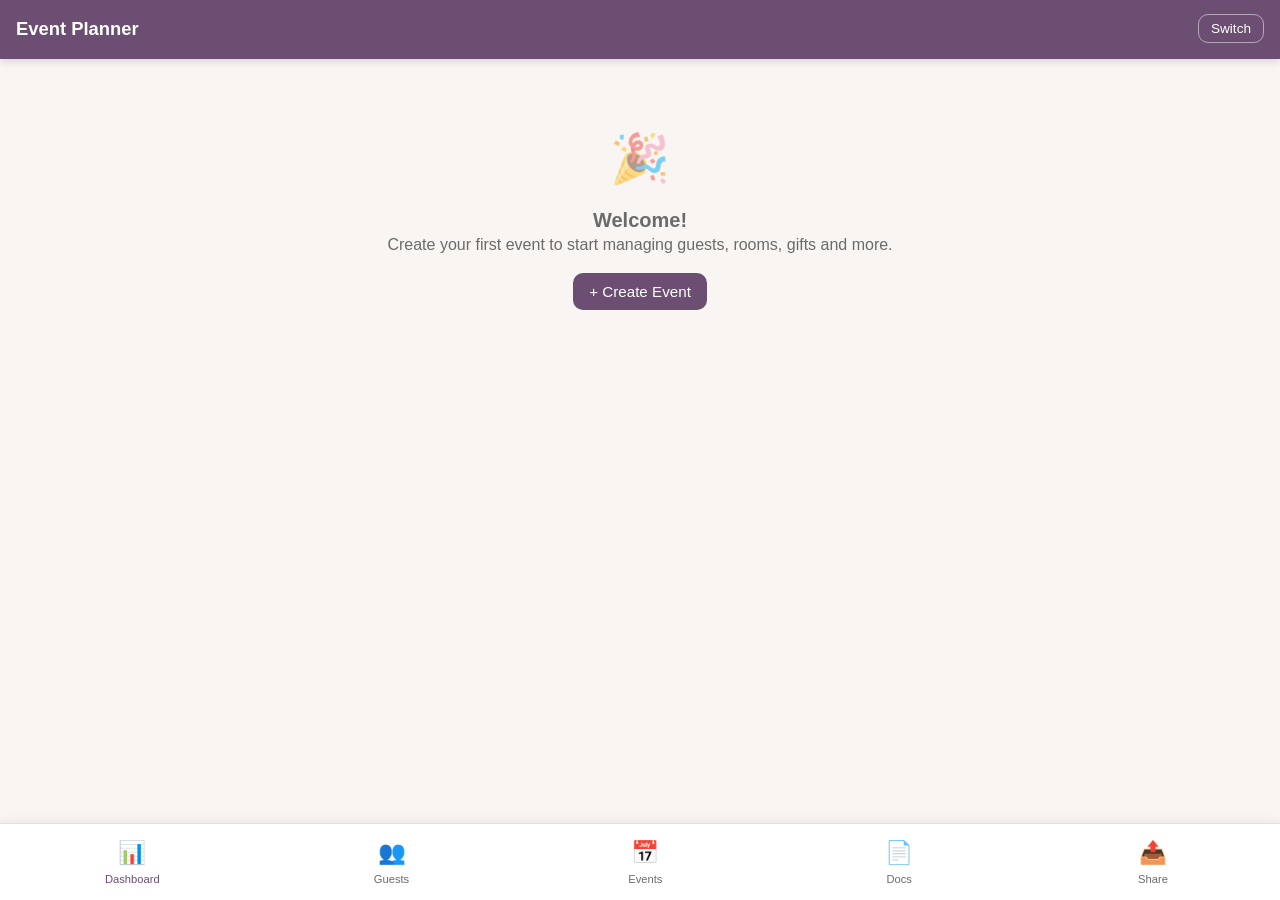
<file: index.html>
<!DOCTYPE html>
<html lang="en">
<head>
  <meta charset="UTF-8">
  <meta name="viewport" content="width=device-width, initial-scale=1.0, maximum-scale=1.0, user-scalable=no, viewport-fit=cover">
  <meta name="theme-color" content="#6b4e71">
  <meta name="apple-mobile-web-app-capable" content="yes">
  <meta name="apple-mobile-web-app-status-bar-style" content="black-translucent">
  <title>Event Planner</title>
  <link rel="stylesheet" href="css/styles.css">
</head>
<body>
  <header class="app-header">
    <div class="top-row">
      <h1 id="eventName">Event Planner</h1>
      <button class="btn btn-sm btn-outline" style="color:white;border-color:rgba(255,255,255,0.5)" onclick="showEventSwitcher()">
        Switch
      </button>
    </div>
    <div class="subtitle" id="eventDate"></div>
  </header>

  <div class="container" id="mainContent">
    <!-- Will be filled by JS -->
  </div>

  <!-- Bottom Navigation -->
  <nav class="bottom-nav">
    <a href="index.html" class="nav-item active">
      <span class="icon">📊</span>
      Dashboard
    </a>
    <a href="guests.html" class="nav-item">
      <span class="icon">👥</span>
      Guests
    </a>
    <a href="events.html" class="nav-item">
      <span class="icon">📅</span>
      Events
    </a>
    <a href="documents.html" class="nav-item">
      <span class="icon">📄</span>
      Docs
    </a>
    <a href="share.html" class="nav-item">
      <span class="icon">📤</span>
      Share
    </a>
  </nav>

  <!-- Event Switcher Modal -->
  <div class="modal-overlay" id="eventModal">
    <div class="modal">
      <div class="modal-header">
        <h3>Your Events</h3>
        <button class="btn btn-sm btn-outline" onclick="closeEventModal()">Close</button>
      </div>
      <div class="modal-body" id="eventList">
        <!-- filled by JS -->
      </div>
      <div class="modal-footer">
        <button class="btn btn-primary" onclick="showCreateEvent()">+ New Event</button>
      </div>
    </div>
  </div>

  <!-- Create Event Modal -->
  <div class="modal-overlay" id="createEventModal">
    <div class="modal">
      <div class="modal-header">
        <h3>Create New Event</h3>
        <button class="btn btn-sm btn-outline" onclick="closeCreateEvent()">Close</button>
      </div>
      <div class="modal-body">
        <div class="form-group">
          <label>Event Name *</label>
          <input type="text" class="form-control" id="newEventName" placeholder="e.g. Sharma Wedding 2027">
        </div>
        <div class="form-group">
          <label>Date (optional)</label>
          <input type="date" class="form-control" id="newEventDate">
        </div>
      </div>
      <div class="modal-footer">
        <button class="btn btn-outline" onclick="closeCreateEvent()">Cancel</button>
        <button class="btn btn-primary" onclick="createNewEvent()">Create</button>
      </div>
    </div>
  </div>

  <script src="js/app.js"></script>
  <script>
    function renderDashboard() {
      const event = App.getCurrentEvent();
      const container = document.getElementById('mainContent');
      const nameEl = document.getElementById('eventName');
      const dateEl = document.getElementById('eventDate');

      if (!event) {
        nameEl.textContent = 'Event Planner';
        dateEl.textContent = '';
        container.innerHTML = `
          <div class="empty-state">
            <div class="icon">🎉</div>
            <h2>Welcome!</h2>
            <p>Create your first event to start managing guests, rooms, gifts and more.</p>
            <button class="btn btn-primary" onclick="showCreateEvent()">+ Create Event</button>
          </div>
        `;
        return;
      }

      nameEl.textContent = event.name;
      dateEl.textContent = event.date ? new Date(event.date).toLocaleDateString('en-IN', { day:'numeric', month:'short', year:'numeric' }) : 'No date set';

      const stats = App.getEventStats(event);

      container.innerHTML = `
        <div class="stat-grid">
          <div class="stat-card">
            <div class="value">${stats.totalFamilies}</div>
            <div class="label">Families</div>
          </div>
          <div class="stat-card">
            <div class="value">${stats.totalPeople}</div>
            <div class="label">Total Guests</div>
          </div>
          <div class="stat-card">
            <div class="value">${stats.confirmed}</div>
            <div class="label">Confirmed</div>
          </div>
          <div class="stat-card">
            <div class="value">${stats.attended}</div>
            <div class="label">Attended</div>
          </div>
        </div>

        <div class="card">
          <div class="card-title">💰 Shagan & Gifts</div>
          <div class="flex-between">
            <div>
              <div class="text-muted text-sm">Total Shagan Received</div>
              <div style="font-size:1.4rem;font-weight:700;color:var(--primary)">${App.formatMoney(stats.totalShagan)}</div>
            </div>
            <div style="text-align:right">
              <div class="text-muted text-sm">Return Gifts Pending</div>
              <div style="font-size:1.4rem;font-weight:700;color:var(--warning)">${stats.returnGiftPending}</div>
            </div>
          </div>
        </div>

        <div class="card">
          <div class="card-title">🛏️ Rooms Overview</div>
          <div class="flex-between">
            <div>
              <div class="text-muted text-sm">Rooms Allotted</div>
              <div style="font-size:1.4rem;font-weight:700;color:var(--primary)">${stats.totalRooms}</div>
            </div>
            <div style="text-align:right">
              <div class="text-muted text-sm">Families with Rooms</div>
              <div style="font-size:1.4rem;font-weight:700">${event.guests.filter(g => g.rooms > 0).length}</div>
            </div>
          </div>
          <p class="text-sm text-muted mt-1">You can update room numbers from the Guests page. Dashboard will refresh automatically.</p>
        </div>

        <div class="card">
          <div class="card-title">📅 Sub-Events</div>
          ${event.subEvents.map(se => {
            const seStats = App.getEventStats(event, se.id);
            return `
              <div class="flex-between" style="padding:10px 0;border-bottom:1px solid var(--border)">
                <div>
                  <strong>${se.name}</strong>
                  ${se.date ? `<div class="text-sm text-muted">${se.date}</div>` : ''}
                </div>
                <div class="text-sm text-muted">
                  ${seStats.invited} invited · ${seStats.confirmed} confirmed
                </div>
              </div>
            `;
          }).join('')}
          <a href="events.html" class="btn btn-outline btn-sm mt-1" style="width:100%">Manage Sub-Events</a>
        </div>

        <div class="card">
          <div class="card-title">Quick Actions</div>
          <div style="display:flex;flex-direction:column;gap:10px">
            <a href="guests.html" class="btn btn-primary btn-block">👥 Manage Guest List</a>
            <a href="share.html" class="btn btn-outline btn-block">📤 Share / Export Lists</a>
            <a href="documents.html" class="btn btn-outline btn-block">📄 Banquet Terms & Documents</a>
          </div>
        </div>
      `;
    }

    function showEventSwitcher() {
      const data = App.loadData();
      const list = document.getElementById('eventList');
      if (!data.events.length) {
        list.innerHTML = `<p class="text-muted text-center">No events yet.</p>`;
      } else {
        list.innerHTML = data.events.map(e => `
          <div class="card" style="margin-bottom:10px;cursor:pointer" onclick="switchToEvent('${e.id}')">
            <div class="flex-between">
              <div>
                <strong>${e.name}</strong>
                <div class="text-sm text-muted">${e.guests.length} families · ${e.subEvents.length} functions</div>
              </div>
              ${data.currentEventId === e.id ? '<span class="badge badge-confirmed">Current</span>' : ''}
            </div>
          </div>
        `).join('');
      }
      document.getElementById('eventModal').classList.add('show');
    }

    function closeEventModal() {
      document.getElementById('eventModal').classList.remove('show');
    }

    function switchToEvent(id) {
      App.setCurrentEvent(id);
      closeEventModal();
      renderDashboard();
    }

    function showCreateEvent() {
      closeEventModal();
      document.getElementById('newEventName').value = '';
      document.getElementById('newEventDate').value = '';
      document.getElementById('createEventModal').classList.add('show');
    }

    function closeCreateEvent() {
      document.getElementById('createEventModal').classList.remove('show');
    }

    function createNewEvent() {
      const name = document.getElementById('newEventName').value.trim();
      if (!name) {
        alert('Please enter an event name');
        return;
      }
      const date = document.getElementById('newEventDate').value;
      App.createEvent(name, date);
      closeCreateEvent();
      renderDashboard();
    }

    // Init
    renderDashboard();
  </script>
</body>
</html>
</file>
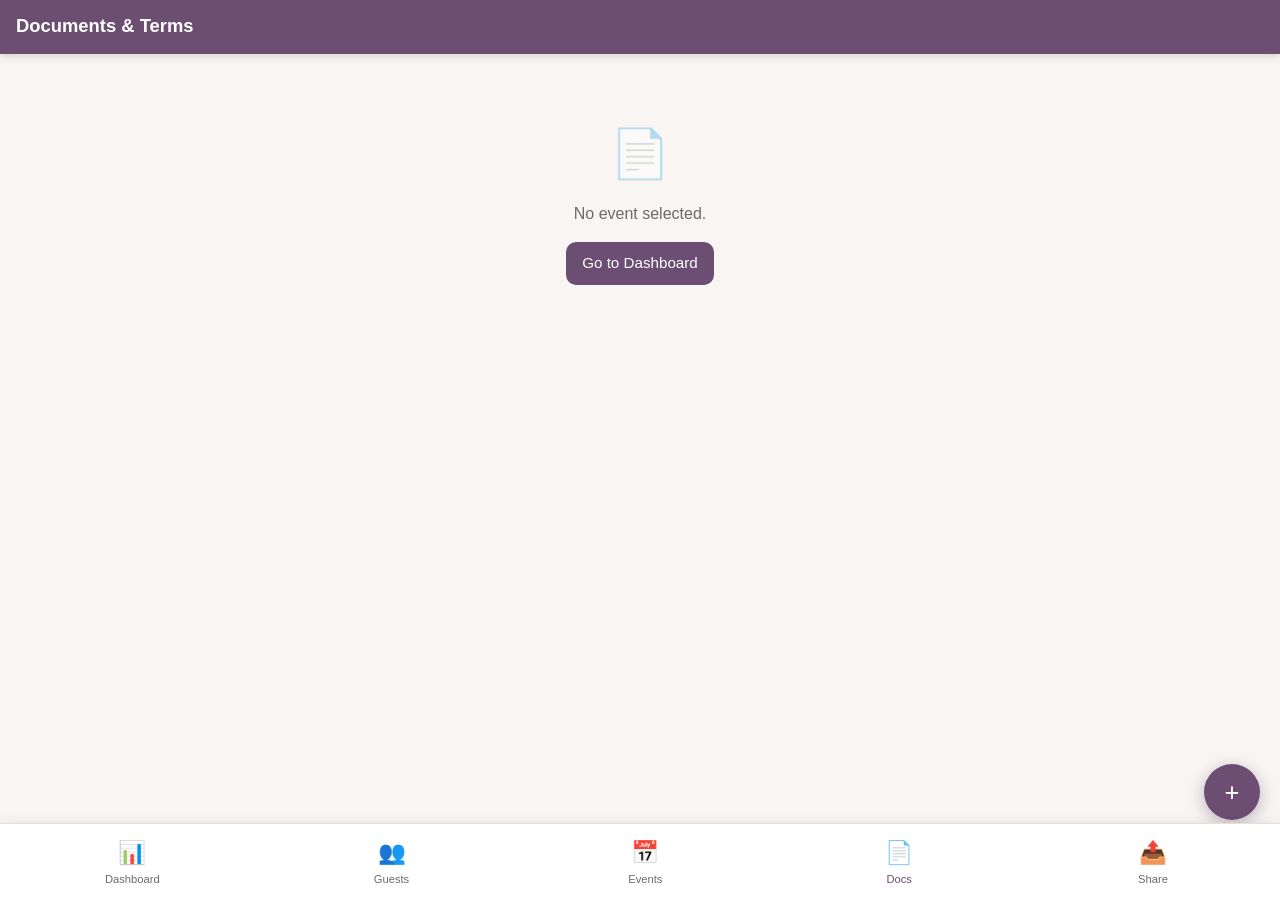
<file: documents.html>
<!DOCTYPE html>
<html lang="en">
<head>
  <meta charset="UTF-8">
  <meta name="viewport" content="width=device-width, initial-scale=1.0, maximum-scale=1.0, user-scalable=no, viewport-fit=cover">
  <meta name="theme-color" content="#6b4e71">
  <title>Documents - Event Planner</title>
  <link rel="stylesheet" href="css/styles.css">
</head>
<body>
  <header class="app-header">
    <div class="top-row">
      <h1>Documents & Terms</h1>
    </div>
    <div class="subtitle" id="eventSubtitle"></div>
  </header>

  <div class="container" id="mainContent">
    <!-- filled by JS -->
  </div>

  <button class="fab" onclick="showAddDoc()">+</button>

  <nav class="bottom-nav">
    <a href="index.html" class="nav-item">
      <span class="icon">📊</span>
      Dashboard
    </a>
    <a href="guests.html" class="nav-item">
      <span class="icon">👥</span>
      Guests
    </a>
    <a href="events.html" class="nav-item">
      <span class="icon">📅</span>
      Events
    </a>
    <a href="documents.html" class="nav-item active">
      <span class="icon">📄</span>
      Docs
    </a>
    <a href="share.html" class="nav-item">
      <span class="icon">📤</span>
      Share
    </a>
  </nav>

  <!-- Add/Edit Document Modal -->
  <div class="modal-overlay" id="docModal">
    <div class="modal">
      <div class="modal-header">
        <h3 id="docModalTitle">Add Document / Note</h3>
        <button class="btn btn-sm btn-outline" onclick="closeDocModal()">Close</button>
      </div>
      <div class="modal-body">
        <input type="hidden" id="editingDocId">
        <div class="form-group">
          <label>Title *</label>
          <input type="text" class="form-control" id="docTitle" placeholder="e.g. Banquet Contract, Food Menu, Décor Terms">
        </div>
        <div class="form-group">
          <label>Category</label>
          <select class="form-control" id="docCategory">
            <option value="Banquet">Banquet / Venue</option>
            <option value="Food">Food & Menu</option>
            <option value="Decor">Décor</option>
            <option value="Travel">Travel</option>
            <option value="Rooms">Rooms / Hotel</option>
            <option value="Other">Other</option>
          </select>
        </div>
        <div class="form-group">
          <label>Details / Notes</label>
          <textarea class="form-control" id="docContent" rows="6" placeholder="Write menu items, number of plates, costs, terms agreed, etc."></textarea>
        </div>
        <div class="form-row">
          <div class="form-group">
            <label>Amount / Cost (₹)</label>
            <input type="number" class="form-control" id="docAmount" min="0" value="0">
          </div>
          <div class="form-group">
            <label>Date</label>
            <input type="date" class="form-control" id="docDate">
          </div>
        </div>
      </div>
      <div class="modal-footer">
        <button class="btn btn-outline" onclick="closeDocModal()">Cancel</button>
        <button class="btn btn-primary" onclick="saveDoc()">Save</button>
      </div>
    </div>
  </div>

  <script src="js/app.js"></script>
  <script>
    function render() {
      const event = App.getCurrentEvent();
      const container = document.getElementById('mainContent');
      const sub = document.getElementById('eventSubtitle');

      if (!event) {
        sub.textContent = '';
        container.innerHTML = `
          <div class="empty-state">
            <div class="icon">📄</div>
            <p>No event selected.</p>
            <a href="index.html" class="btn btn-primary">Go to Dashboard</a>
          </div>`;
        return;
      }

      sub.textContent = event.name;
      const docs = event.documents || [];

      if (!docs.length) {
        container.innerHTML = `
          <div class="empty-state">
            <div class="icon">📄</div>
            <p>Store banquet terms, food menu, costs, number of plates, décor notes etc. here.</p>
            <button class="btn btn-primary" onclick="showAddDoc()">+ Add First Document</button>
          </div>`;
        return;
      }

      // Group by category
      const groups = {};
      docs.forEach(d => {
        const cat = d.category || 'Other';
        if (!groups[cat]) groups[cat] = [];
        groups[cat].push(d);
      });

      let html = '';
      for (const [cat, items] of Object.entries(groups)) {
        html += `<div class="card"><div class="card-title">${cat}</div>`;
        items.forEach(d => {
          html += `
            <div style="padding:12px 0;border-bottom:1px solid var(--border)">
              <div class="flex-between">
                <strong>${d.title}</strong>
                <div>
                  <button class="btn btn-sm btn-outline" onclick="editDoc('${d.id}')">Edit</button>
                  <button class="btn btn-sm btn-danger" onclick="deleteDoc('${d.id}')">×</button>
                </div>
              </div>
              ${d.amount ? `<div class="text-sm" style="color:var(--primary);font-weight:600;margin:4px 0">${App.formatMoney(d.amount)}</div>` : ''}
              ${d.date ? `<div class="text-sm text-muted">${d.date}</div>` : ''}
              ${d.content ? `<div class="text-sm mt-1" style="white-space:pre-wrap">${d.content}</div>` : ''}
            </div>
          `;
        });
        html += `</div>`;
      }

      container.innerHTML = html;
    }

    function showAddDoc() {
      document.getElementById('docModalTitle').textContent = 'Add Document / Note';
      document.getElementById('editingDocId').value = '';
      document.getElementById('docTitle').value = '';
      document.getElementById('docCategory').value = 'Banquet';
      document.getElementById('docContent').value = '';
      document.getElementById('docAmount').value = 0;
      document.getElementById('docDate').value = '';
      document.getElementById('docModal').classList.add('show');
    }

    function editDoc(id) {
      const event = App.getCurrentEvent();
      const doc = (event.documents || []).find(d => d.id === id);
      if (!doc) return;
      document.getElementById('docModalTitle').textContent = 'Edit Document';
      document.getElementById('editingDocId').value = id;
      document.getElementById('docTitle').value = doc.title || '';
      document.getElementById('docCategory').value = doc.category || 'Other';
      document.getElementById('docContent').value = doc.content || '';
      document.getElementById('docAmount').value = doc.amount || 0;
      document.getElementById('docDate').value = doc.date || '';
      document.getElementById('docModal').classList.add('show');
    }

    function closeDocModal() {
      document.getElementById('docModal').classList.remove('show');
    }

    function saveDoc() {
      const title = document.getElementById('docTitle').value.trim();
      if (!title) {
        alert('Title is required');
        return;
      }
      const event = App.getCurrentEvent();
      if (!event) return;

      const docs = event.documents || [];
      const editingId = document.getElementById('editingDocId').value;

      const payload = {
        id: editingId || App.generateId(),
        title,
        category: document.getElementById('docCategory').value,
        content: document.getElementById('docContent').value.trim(),
        amount: Number(document.getElementById('docAmount').value) || 0,
        date: document.getElementById('docDate').value,
        updatedAt: new Date().toISOString()
      };

      if (editingId) {
        const idx = docs.findIndex(d => d.id === editingId);
        if (idx >= 0) docs[idx] = payload;
      } else {
        docs.push(payload);
      }

      App.updateEvent(event.id, { documents: docs });
      closeDocModal();
      render();
    }

    function deleteDoc(id) {
      if (!confirm('Delete this document?')) return;
      const event = App.getCurrentEvent();
      const docs = (event.documents || []).filter(d => d.id !== id);
      App.updateEvent(event.id, { documents: docs });
      render();
    }

    render();
  </script>
</body>
</html>
</file>
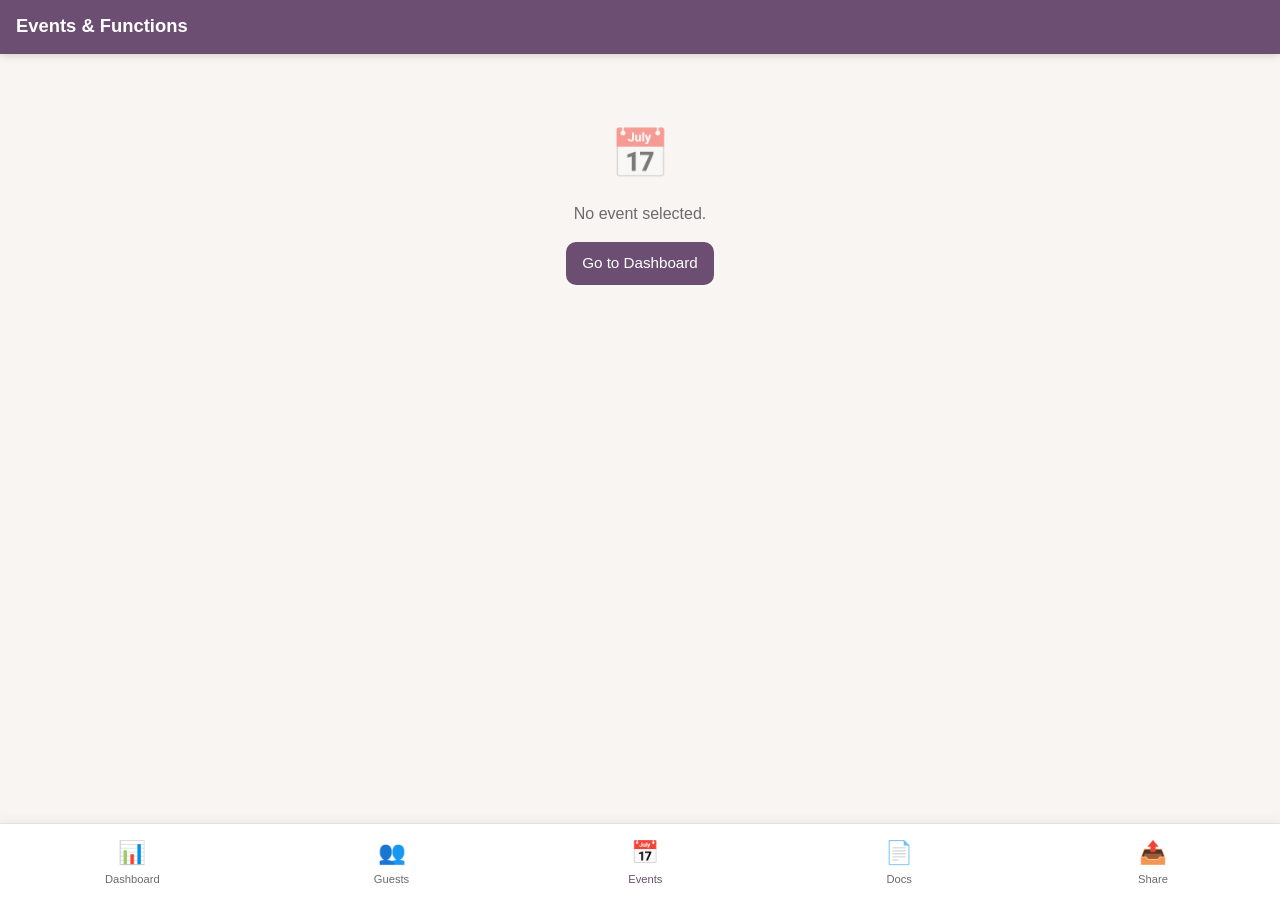
<file: events.html>
<!DOCTYPE html>
<html lang="en">
<head>
  <meta charset="UTF-8">
  <meta name="viewport" content="width=device-width, initial-scale=1.0, maximum-scale=1.0, user-scalable=no, viewport-fit=cover">
  <meta name="theme-color" content="#6b4e71">
  <title>Events - Event Planner</title>
  <link rel="stylesheet" href="css/styles.css">
</head>
<body>
  <header class="app-header">
    <div class="top-row">
      <h1>Events & Functions</h1>
    </div>
    <div class="subtitle" id="eventSubtitle"></div>
  </header>

  <div class="container" id="mainContent">
    <!-- filled by JS -->
  </div>

  <nav class="bottom-nav">
    <a href="index.html" class="nav-item">
      <span class="icon">📊</span>
      Dashboard
    </a>
    <a href="guests.html" class="nav-item">
      <span class="icon">👥</span>
      Guests
    </a>
    <a href="events.html" class="nav-item active">
      <span class="icon">📅</span>
      Events
    </a>
    <a href="documents.html" class="nav-item">
      <span class="icon">📄</span>
      Docs
    </a>
    <a href="share.html" class="nav-item">
      <span class="icon">📤</span>
      Share
    </a>
  </nav>

  <!-- Add Sub-Event Modal -->
  <div class="modal-overlay" id="subEventModal">
    <div class="modal">
      <div class="modal-header">
        <h3>Add Sub-Event / Function</h3>
        <button class="btn btn-sm btn-outline" onclick="closeSubEventModal()">Close</button>
      </div>
      <div class="modal-body">
        <div class="form-group">
          <label>Function Name *</label>
          <input type="text" class="form-control" id="subEventName" placeholder="e.g. Haldi, Mehendi, Sangeet, Reception">
        </div>
        <div class="form-group">
          <label>Date (optional)</label>
          <input type="date" class="form-control" id="subEventDate">
        </div>
      </div>
      <div class="modal-footer">
        <button class="btn btn-outline" onclick="closeSubEventModal()">Cancel</button>
        <button class="btn btn-primary" onclick="saveSubEvent()">Add Function</button>
      </div>
    </div>
  </div>

  <script src="js/app.js"></script>
  <script>
    function render() {
      const event = App.getCurrentEvent();
      const container = document.getElementById('mainContent');
      const sub = document.getElementById('eventSubtitle');

      if (!event) {
        sub.textContent = '';
        container.innerHTML = `
          <div class="empty-state">
            <div class="icon">📅</div>
            <p>No event selected.</p>
            <a href="index.html" class="btn btn-primary">Go to Dashboard</a>
          </div>`;
        return;
      }

      sub.textContent = event.name;

      container.innerHTML = `
        <div class="card">
          <div class="card-title">Main Event</div>
          <div class="flex-between">
            <div>
              <strong style="font-size:1.15rem">${event.name}</strong>
              ${event.date ? `<div class="text-sm text-muted">${event.date}</div>` : ''}
            </div>
          </div>
          <div class="text-sm text-muted mt-1">
            ${event.guests.length} families · ${event.subEvents.length} functions
          </div>
        </div>

        <div class="card">
          <div class="flex-between mb-1">
            <div class="card-title" style="margin:0">Sub-Events / Functions</div>
            <button class="btn btn-sm btn-primary" onclick="showAddSubEvent()">+ Add</button>
          </div>
          <p class="text-sm text-muted mb-2">
            Each function can have its own invite list. Guests can be marked Invited / Confirmed / Attended per function.
          </p>
          ${event.subEvents.map(se => {
            const stats = App.getEventStats(event, se.id);
            return `
              <div style="padding:12px 0;border-bottom:1px solid var(--border)">
                <div class="flex-between">
                  <div>
                    <strong>${se.name}</strong>
                    ${se.isDefault ? '<span class="badge badge-invited" style="margin-left:6px">Default</span>' : ''}
                    ${se.date ? `<div class="text-sm text-muted">${se.date}</div>` : ''}
                  </div>
                  <div class="text-sm text-muted" style="text-align:right">
                    ${stats.invited} invited<br>
                    ${stats.confirmed} confirmed<br>
                    ${stats.attended} attended
                  </div>
                </div>
              </div>
            `;
          }).join('')}
        </div>

        <div class="card">
          <div class="card-title">How it works</div>
          <ul style="padding-left:18px;font-size:0.9rem;color:var(--text-muted)">
            <li style="margin-bottom:6px">Create functions like Haldi, Mehendi, Wedding, Reception</li>
            <li style="margin-bottom:6px">Go to Guests page and select a function tab</li>
            <li style="margin-bottom:6px">Mark who is invited / confirmed / attended for that function</li>
            <li>Guest list can be different for each function</li>
          </ul>
        </div>
      `;
    }

    function showAddSubEvent() {
      document.getElementById('subEventName').value = '';
      document.getElementById('subEventDate').value = '';
      document.getElementById('subEventModal').classList.add('show');
    }

    function closeSubEventModal() {
      document.getElementById('subEventModal').classList.remove('show');
    }

    function saveSubEvent() {
      const name = document.getElementById('subEventName').value.trim();
      if (!name) {
        alert('Please enter a name');
        return;
      }
      const event = App.getCurrentEvent();
      if (!event) return;
      const date = document.getElementById('subEventDate').value;
      App.addSubEvent(event.id, name, date);

      // Also initialize status for existing guests
      const data = App.loadData();
      const ev = data.events.find(e => e.id === event.id);
      const newSub = ev.subEvents[ev.subEvents.length - 1];
      ev.guests.forEach(g => {
        if (!g.subEventStatus) g.subEventStatus = {};
        g.subEventStatus[newSub.id] = { invited: false, confirmed: false, attended: false };
      });
      App.saveData(data);

      closeSubEventModal();
      render();
    }

    render();
  </script>
</body>
</html>
</file>
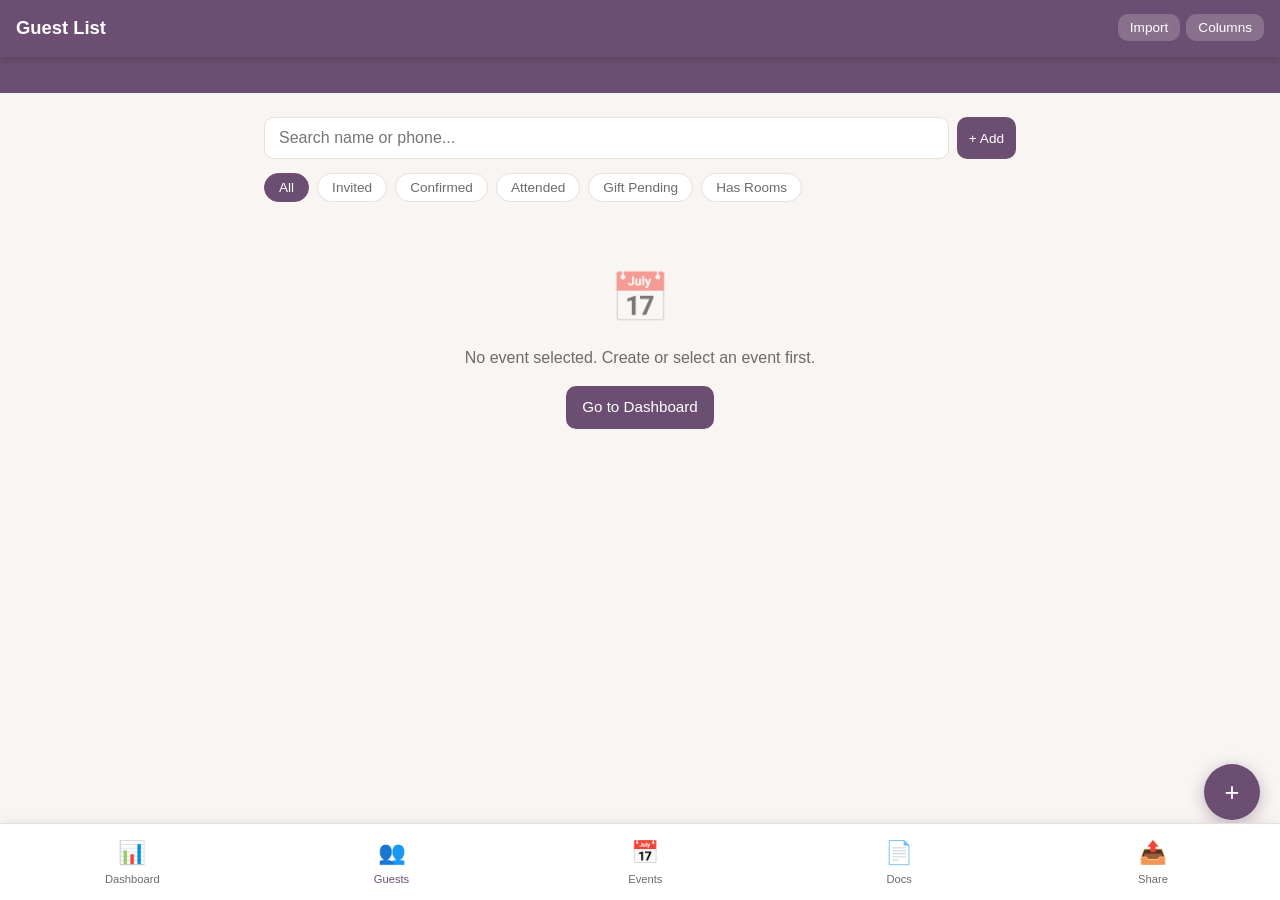
<file: guests.html>
<!DOCTYPE html>
<html lang="en">
<head>
  <meta charset="UTF-8">
  <meta name="viewport" content="width=device-width, initial-scale=1.0, maximum-scale=1.0, user-scalable=no, viewport-fit=cover">
  <meta name="theme-color" content="#6b4e71">
  <title>Guest List - Event Planner</title>
  <link rel="stylesheet" href="css/styles.css">
</head>
<body>
  <header class="app-header">
    <div class="top-row">
      <h1>Guest List</h1>
      <div style="display:flex;gap:6px">
        <button class="btn btn-sm" style="background:rgba(255,255,255,0.2);color:white" onclick="showImportModal()">Import</button>
        <button class="btn btn-sm" style="background:rgba(255,255,255,0.2);color:white" onclick="showColumnConfig()">Columns</button>
      </div>
    </div>
    <div class="subtitle" id="eventSubtitle"></div>
  </header>

  <!-- Sub-event tabs -->
  <div class="subevent-tabs" id="subEventTabs"></div>

  <!-- Summary -->
  <div class="summary-bar" id="summaryBar"></div>

  <div class="container">
    <div class="search-bar">
      <input type="search" class="form-control" id="searchInput" placeholder="Search name or phone..." oninput="renderGuestList()">
      <button class="btn btn-primary btn-sm" onclick="showAddGuest()">+ Add</button>
    </div>

    <div class="filter-chips" id="filterChips">
      <button class="chip active" data-filter="all" onclick="setFilter('all')">All</button>
      <button class="chip" data-filter="invited" onclick="setFilter('invited')">Invited</button>
      <button class="chip" data-filter="confirmed" onclick="setFilter('confirmed')">Confirmed</button>
      <button class="chip" data-filter="attended" onclick="setFilter('attended')">Attended</button>
      <button class="chip" data-filter="no-gift" onclick="setFilter('no-gift')">Gift Pending</button>
      <button class="chip" data-filter="has-rooms" onclick="setFilter('has-rooms')">Has Rooms</button>
    </div>

    <div id="guestList"></div>
  </div>

  <!-- FAB -->
  <button class="fab" onclick="showAddGuest()">+</button>

  <!-- Bottom Nav -->
  <nav class="bottom-nav">
    <a href="index.html" class="nav-item">
      <span class="icon">📊</span>
      Dashboard
    </a>
    <a href="guests.html" class="nav-item active">
      <span class="icon">👥</span>
      Guests
    </a>
    <a href="events.html" class="nav-item">
      <span class="icon">📅</span>
      Events
    </a>
    <a href="documents.html" class="nav-item">
      <span class="icon">📄</span>
      Docs
    </a>
    <a href="share.html" class="nav-item">
      <span class="icon">📤</span>
      Share
    </a>
  </nav>

  <!-- Add / Edit Guest Modal -->
  <div class="modal-overlay" id="guestModal">
    <div class="modal">
      <div class="modal-header">
        <h3 id="guestModalTitle">Add Family</h3>
        <button class="btn btn-sm btn-outline" onclick="closeGuestModal()">Close</button>
      </div>
      <div class="modal-body">
        <input type="hidden" id="editingGuestId">
        <div class="form-group">
          <label>Family Head Name *</label>
          <input type="text" class="form-control" id="headName" placeholder="e.g. Rajesh Sharma">
        </div>
        <div class="form-row">
          <div class="form-group">
            <label>Contact Number</label>
            <input type="tel" class="form-control" id="phone" placeholder="98765 43210">
          </div>
          <div class="form-group">
            <label>Total People</label>
            <input type="number" class="form-control" id="totalPeople" min="1" value="1">
          </div>
        </div>
        <div class="form-group">
          <label>Individual Members (optional)</label>
          <input type="text" class="form-control" id="members" placeholder="Comma separated: Rajesh, Priya, Aryan">
        </div>
        <div class="form-group" id="addressGroup">
          <label>Address</label>
          <input type="text" class="form-control" id="address" placeholder="City / Area">
        </div>
        <div class="form-row" id="shaganRoomsRow">
          <div class="form-group" id="shaganGroup">
            <label>Shagan Received (₹)</label>
            <input type="number" class="form-control" id="shagan" min="0" value="0">
          </div>
          <div class="form-group" id="roomsGroup">
            <label>Rooms Allotted</label>
            <input type="number" class="form-control" id="rooms" min="0" value="0">
          </div>
        </div>
        <div class="form-group" id="roomTypeGroup">
          <label>Room Type</label>
          <input type="text" class="form-control" id="roomType" placeholder="Deluxe / Suite / etc.">
        </div>
        <div class="checkbox-group" id="returnGiftGroup">
          <input type="checkbox" id="returnGift">
          <label for="returnGift">Return Gift Given</label>
        </div>
        <div class="form-group" id="sideGroup" style="display:none">
          <label>Side</label>
          <select class="form-control" id="side">
            <option value="">—</option>
            <option value="Bride">Bride</option>
            <option value="Groom">Groom</option>
            <option value="Host">Host</option>
            <option value="Other">Other</option>
          </select>
        </div>
        <div class="form-group" id="notesGroup" style="display:none">
          <label>Notes</label>
          <textarea class="form-control" id="notes" rows="2"></textarea>
        </div>
      </div>
      <div class="modal-footer">
        <button class="btn btn-outline" onclick="closeGuestModal()">Cancel</button>
        <button class="btn btn-primary" onclick="saveGuest()">Save</button>
      </div>
    </div>
  </div>

  <!-- Column Config Modal -->
  <div class="modal-overlay" id="columnModal">
    <div class="modal">
      <div class="modal-header">
        <h3>Visible Columns</h3>
        <button class="btn btn-sm btn-outline" onclick="closeColumnConfig()">Close</button>
      </div>
      <div class="modal-body">
        <p class="text-sm text-muted mb-2">Turn columns on/off. Changes apply to this event.</p>
        <div class="checkbox-group">
          <input type="checkbox" id="col_returnGift" checked>
          <label for="col_returnGift">Return Gift</label>
        </div>
        <div class="checkbox-group">
          <input type="checkbox" id="col_shagan" checked>
          <label for="col_shagan">Shagan Received</label>
        </div>
        <div class="checkbox-group">
          <input type="checkbox" id="col_rooms" checked>
          <label for="col_rooms">Rooms Allotted</label>
        </div>
        <div class="checkbox-group">
          <input type="checkbox" id="col_address" checked>
          <label for="col_address">Address</label>
        </div>
        <div class="checkbox-group">
          <input type="checkbox" id="col_side">
          <label for="col_side">Side (Bride/Groom)</label>
        </div>
        <div class="checkbox-group">
          <input type="checkbox" id="col_notes">
          <label for="col_notes">Notes</label>
        </div>
      </div>
      <div class="modal-footer">
        <button class="btn btn-primary btn-block" onclick="saveColumnConfig()">Save Columns</button>
      </div>
    </div>
  </div>

  <!-- Import Modal -->
  <div class="modal-overlay" id="importModal">
    <div class="modal">
      <div class="modal-header">
        <h3>Import Guests</h3>
        <button class="btn btn-sm btn-outline" onclick="closeImportModal()">Close</button>
      </div>
      <div class="modal-body">
        <p class="text-sm text-muted mb-2">
          Upload a CSV or Excel (.csv recommended). First row should be headers.<br>
          Supported columns: Head Name / Name, Phone, Total People / People, Members, Address, Shagan, Rooms, Room Type
        </p>
        <input type="file" id="importFile" accept=".csv,.txt" class="form-control">
        <div id="importPreview" class="mt-2 text-sm"></div>
      </div>
      <div class="modal-footer">
        <button class="btn btn-outline" onclick="closeImportModal()">Cancel</button>
        <button class="btn btn-primary" onclick="doImport()">Import</button>
      </div>
    </div>
  </div>

  <script src="js/app.js"></script>
  <script>
    let currentSubEventId = null;
    let currentFilter = 'all';
    let expandedGuestId = null;

    function init() {
      const event = App.getCurrentEvent();
      if (!event) {
        document.getElementById('guestList').innerHTML = `
          <div class="empty-state">
            <div class="icon">📅</div>
            <p>No event selected. Create or select an event first.</p>
            <a href="index.html" class="btn btn-primary">Go to Dashboard</a>
          </div>`;
        return;
      }

      document.getElementById('eventSubtitle').textContent = event.name;

      // Sub-event tabs
      const tabs = document.getElementById('subEventTabs');
      tabs.innerHTML = event.subEvents.map((se, i) => `
        <button class="subevent-tab ${i === 0 ? 'active' : ''}" data-id="${se.id}" onclick="selectSubEvent('${se.id}')">
          ${se.name}
        </button>
      `).join('');

      if (event.subEvents.length) {
        currentSubEventId = event.subEvents[0].id;
      }

      renderGuestList();
    }

    function selectSubEvent(id) {
      currentSubEventId = id;
      document.querySelectorAll('.subevent-tab').forEach(t => {
        t.classList.toggle('active', t.dataset.id === id);
      });
      renderGuestList();
    }

    function setFilter(f) {
      currentFilter = f;
      document.querySelectorAll('.filter-chips .chip').forEach(c => {
        c.classList.toggle('active', c.dataset.filter === f);
      });
      renderGuestList();
    }

    function renderGuestList() {
      const event = App.getCurrentEvent();
      if (!event) return;

      const search = (document.getElementById('searchInput').value || '').toLowerCase().trim();
      let guests = [...event.guests];

      // Filter by search
      if (search) {
        guests = guests.filter(g =>
          (g.headName || '').toLowerCase().includes(search) ||
          (g.phone || '').includes(search) ||
          (g.members || []).some(m => m.toLowerCase().includes(search))
        );
      }

      // Filter by status
      if (currentFilter !== 'all' && currentSubEventId) {
        guests = guests.filter(g => {
          const st = (g.subEventStatus && g.subEventStatus[currentSubEventId]) || {};
          if (currentFilter === 'invited') return st.invited;
          if (currentFilter === 'confirmed') return st.confirmed;
          if (currentFilter === 'attended') return st.attended;
          if (currentFilter === 'no-gift') return !g.returnGift;
          if (currentFilter === 'has-rooms') return (g.rooms || 0) > 0;
          return true;
        });
      } else if (currentFilter === 'no-gift') {
        guests = guests.filter(g => !g.returnGift);
      } else if (currentFilter === 'has-rooms') {
        guests = guests.filter(g => (g.rooms || 0) > 0);
      }

      // Summary
      const stats = App.getEventStats(event, currentSubEventId);
      document.getElementById('summaryBar').innerHTML = `
        <div class="item"><strong>${stats.totalFamilies}</strong>Families</div>
        <div class="item"><strong>${stats.totalPeople}</strong>People</div>
        <div class="item"><strong>${stats.confirmed}</strong>Confirmed</div>
        <div class="item"><strong>${App.formatMoney(stats.totalShagan)}</strong>Shagan</div>
      `;

      const list = document.getElementById('guestList');
      if (!guests.length) {
        list.innerHTML = `
          <div class="empty-state">
            <div class="icon">👥</div>
            <p>No guests found. Add your first family or import a list.</p>
            <button class="btn btn-primary" onclick="showAddGuest()">+ Add Family</button>
          </div>`;
        return;
      }

      const cfg = event.columnConfig || {};

      list.innerHTML = guests.map(g => {
        const st = (g.subEventStatus && g.subEventStatus[currentSubEventId]) || { invited: false, confirmed: false, attended: false };
        const isExpanded = expandedGuestId === g.id;

        return `
          <div class="guest-card ${isExpanded ? 'expanded' : ''}" data-id="${g.id}">
            <div class="guest-card-header" onclick="toggleGuest('${g.id}')">
              <div class="info">
                <div class="name">${g.headName || 'Unnamed'}</div>
                <div class="meta">
                  ${g.phone ? g.phone + ' · ' : ''}${g.totalPeople || 1} people
                  ${cfg.rooms !== false && g.rooms ? ` · ${g.rooms} room${g.rooms > 1 ? 's' : ''}` : ''}
                </div>
              </div>
              <div class="stats">
                ${st.attended ? '<span class="badge badge-attended">Attended</span>' :
                  st.confirmed ? '<span class="badge badge-confirmed">Confirmed</span>' :
                  st.invited ? '<span class="badge badge-invited">Invited</span>' :
                  '<span class="badge badge-pending">Not Invited</span>'}
                ${cfg.shagan !== false && g.shagan ? `<div class="text-sm" style="margin-top:4px">${App.formatMoney(g.shagan)}</div>` : ''}
              </div>
            </div>
            <div class="guest-card-body">
              ${(g.members && g.members.length) ? `
                <div class="member-list">
                  ${g.members.map(m => `<span>${m}</span>`).join('')}
                </div>` : ''}

              ${cfg.address !== false && g.address ? `<div class="text-sm text-muted mb-1">📍 ${g.address}</div>` : ''}

              <div class="status-row">
                <button class="status-btn ${st.invited ? 'active' : ''}" onclick="event.stopPropagation(); toggleStatus('${g.id}','invited')">
                  Invited
                </button>
                <button class="status-btn ${st.confirmed ? 'active' : ''}" onclick="event.stopPropagation(); toggleStatus('${g.id}','confirmed')">
                  Confirmed
                </button>
                <button class="status-btn ${st.attended ? 'active' : ''}" onclick="event.stopPropagation(); toggleStatus('${g.id}','attended')">
                  Attended
                </button>
              </div>

              <div class="text-sm" style="display:flex;flex-wrap:wrap;gap:12px;margin:8px 0">
                ${cfg.returnGift !== false ? `<span>🎁 Gift: <strong>${g.returnGift ? 'Given' : 'Pending'}</strong></span>` : ''}
                ${cfg.rooms !== false ? `<span>🛏️ Rooms: <strong>${g.rooms || 0}</strong> ${g.roomType || ''}</span>` : ''}
                ${cfg.side && g.side ? `<span>Side: ${g.side}</span>` : ''}
              </div>

              <div class="quick-actions">
                <button class="btn btn-sm btn-outline" onclick="event.stopPropagation(); editGuest('${g.id}')">Edit</button>
                ${g.phone ? `<button class="btn btn-sm btn-outline" onclick="event.stopPropagation(); App.openWhatsApp('${g.phone}')">WhatsApp</button>` : ''}
                <button class="btn btn-sm btn-danger" onclick="event.stopPropagation(); deleteGuestConfirm('${g.id}')">Delete</button>
              </div>
            </div>
          </div>
        `;
      }).join('');
    }

    function toggleGuest(id) {
      expandedGuestId = expandedGuestId === id ? null : id;
      renderGuestList();
    }

    function toggleStatus(guestId, field) {
      const event = App.getCurrentEvent();
      if (!event || !currentSubEventId) return;
      const guest = event.guests.find(g => g.id === guestId);
      if (!guest) return;

      if (!guest.subEventStatus) guest.subEventStatus = {};
      if (!guest.subEventStatus[currentSubEventId]) {
        guest.subEventStatus[currentSubEventId] = { invited: false, confirmed: false, attended: false };
      }

      const st = guest.subEventStatus[currentSubEventId];
      st[field] = !st[field];

      // Auto logic: if attended → confirmed + invited
      if (field === 'attended' && st.attended) {
        st.confirmed = true;
        st.invited = true;
      }
      if (field === 'confirmed' && st.confirmed) {
        st.invited = true;
      }

      App.updateGuest(event.id, guestId, { subEventStatus: guest.subEventStatus });
      renderGuestList();
    }

    function showAddGuest() {
      document.getElementById('guestModalTitle').textContent = 'Add Family';
      document.getElementById('editingGuestId').value = '';
      document.getElementById('headName').value = '';
      document.getElementById('phone').value = '';
      document.getElementById('totalPeople').value = 1;
      document.getElementById('members').value = '';
      document.getElementById('address').value = '';
      document.getElementById('shagan').value = 0;
      document.getElementById('rooms').value = 0;
      document.getElementById('roomType').value = '';
      document.getElementById('returnGift').checked = false;
      document.getElementById('side').value = '';
      document.getElementById('notes').value = '';
      applyColumnVisibilityToForm();
      document.getElementById('guestModal').classList.add('show');
    }

    function editGuest(id) {
      const event = App.getCurrentEvent();
      const g = event.guests.find(x => x.id === id);
      if (!g) return;

      document.getElementById('guestModalTitle').textContent = 'Edit Family';
      document.getElementById('editingGuestId').value = id;
      document.getElementById('headName').value = g.headName || '';
      document.getElementById('phone').value = g.phone || '';
      document.getElementById('totalPeople').value = g.totalPeople || 1;
      document.getElementById('members').value = (g.members || []).join(', ');
      document.getElementById('address').value = g.address || '';
      document.getElementById('shagan').value = g.shagan || 0;
      document.getElementById('rooms').value = g.rooms || 0;
      document.getElementById('roomType').value = g.roomType || '';
      document.getElementById('returnGift').checked = !!g.returnGift;
      document.getElementById('side').value = g.side || '';
      document.getElementById('notes').value = g.notes || '';
      applyColumnVisibilityToForm();
      document.getElementById('guestModal').classList.add('show');
    }

    function applyColumnVisibilityToForm() {
      const event = App.getCurrentEvent();
      const cfg = event?.columnConfig || {};
      document.getElementById('returnGiftGroup').style.display = cfg.returnGift === false ? 'none' : 'flex';
      document.getElementById('shaganGroup').style.display = cfg.shagan === false ? 'none' : 'block';
      document.getElementById('roomsGroup').style.display = cfg.rooms === false ? 'none' : 'block';
      document.getElementById('roomTypeGroup').style.display = cfg.rooms === false ? 'none' : 'block';
      document.getElementById('addressGroup').style.display = cfg.address === false ? 'none' : 'block';
      document.getElementById('sideGroup').style.display = cfg.side ? 'block' : 'none';
      document.getElementById('notesGroup').style.display = cfg.notes ? 'block' : 'none';
    }

    function closeGuestModal() {
      document.getElementById('guestModal').classList.remove('show');
    }

    function saveGuest() {
      const headName = document.getElementById('headName').value.trim();
      if (!headName) {
        alert('Family Head Name is required');
        return;
      }

      const event = App.getCurrentEvent();
      if (!event) return;

      const membersRaw = document.getElementById('members').value.trim();
      const members = membersRaw ? membersRaw.split(',').map(m => m.trim()).filter(Boolean) : [];

      const payload = {
        headName,
        phone: document.getElementById('phone').value.trim(),
        totalPeople: Number(document.getElementById('totalPeople').value) || 1,
        members,
        address: document.getElementById('address').value.trim(),
        shagan: Number(document.getElementById('shagan').value) || 0,
        rooms: Number(document.getElementById('rooms').value) || 0,
        roomType: document.getElementById('roomType').value.trim(),
        returnGift: document.getElementById('returnGift').checked,
        side: document.getElementById('side').value,
        notes: document.getElementById('notes').value.trim()
      };

      const editingId = document.getElementById('editingGuestId').value;
      if (editingId) {
        App.updateGuest(event.id, editingId, payload);
      } else {
        App.addGuest(event.id, payload);
      }

      closeGuestModal();
      renderGuestList();
    }

    function deleteGuestConfirm(id) {
      if (!confirm('Delete this family from the guest list?')) return;
      const event = App.getCurrentEvent();
      App.deleteGuest(event.id, id);
      if (expandedGuestId === id) expandedGuestId = null;
      renderGuestList();
    }

    // Column config
    function showColumnConfig() {
      const event = App.getCurrentEvent();
      if (!event) return;
      const cfg = event.columnConfig || {};
      document.getElementById('col_returnGift').checked = cfg.returnGift !== false;
      document.getElementById('col_shagan').checked = cfg.shagan !== false;
      document.getElementById('col_rooms').checked = cfg.rooms !== false;
      document.getElementById('col_address').checked = cfg.address !== false;
      document.getElementById('col_side').checked = !!cfg.side;
      document.getElementById('col_notes').checked = !!cfg.notes;
      document.getElementById('columnModal').classList.add('show');
    }

    function closeColumnConfig() {
      document.getElementById('columnModal').classList.remove('show');
    }

    function saveColumnConfig() {
      const event = App.getCurrentEvent();
      if (!event) return;
      const cfg = {
        returnGift: document.getElementById('col_returnGift').checked,
        shagan: document.getElementById('col_shagan').checked,
        rooms: document.getElementById('col_rooms').checked,
        address: document.getElementById('col_address').checked,
        side: document.getElementById('col_side').checked,
        notes: document.getElementById('col_notes').checked
      };
      App.updateEvent(event.id, { columnConfig: cfg });
      closeColumnConfig();
      renderGuestList();
    }

    // Import
    function showImportModal() {
      document.getElementById('importFile').value = '';
      document.getElementById('importPreview').innerHTML = '';
      document.getElementById('importModal').classList.add('show');
    }

    function closeImportModal() {
      document.getElementById('importModal').classList.remove('show');
    }

    function doImport() {
      const fileInput = document.getElementById('importFile');
      if (!fileInput.files.length) {
        alert('Please select a CSV file');
        return;
      }
      const file = fileInput.files[0];
      const reader = new FileReader();
      reader.onload = function(e) {
        const text = e.target.result;
        const lines = text.split(/\r?\n/).filter(l => l.trim());
        if (lines.length < 2) {
          alert('File seems empty or has no data rows');
          return;
        }

        // Simple CSV parse
        const headers = lines[0].split(',').map(h => h.replace(/"/g, '').trim().toLowerCase());
        const event = App.getCurrentEvent();
        let added = 0;

        for (let i = 1; i < lines.length; i++) {
          const cols = lines[i].split(',').map(c => c.replace(/^"|"$/g, '').trim());
          const get = (names) => {
            for (const n of names) {
              const idx = headers.findIndex(h => h.includes(n));
              if (idx >= 0 && cols[idx]) return cols[idx];
            }
            return '';
          };

          const headName = get(['head', 'name', 'family']);
          if (!headName) continue;

          const membersRaw = get(['member', 'individual']);
          const members = membersRaw ? membersRaw.split(/[;|]/).map(m => m.trim()).filter(Boolean) : [];

          App.addGuest(event.id, {
            headName,
            phone: get(['phone', 'mobile', 'contact', 'number']),
            totalPeople: Number(get(['total', 'people', 'pax', 'count'])) || (members.length || 1),
            members,
            address: get(['address', 'city', 'location']),
            shagan: Number(get(['shagan', 'sagan', 'gift amount', 'amount'])) || 0,
            rooms: Number(get(['room'])) || 0,
            roomType: get(['room type', 'type']),
            returnGift: false
          });
          added++;
        }

        closeImportModal();
        renderGuestList();
        alert(`Imported ${added} families successfully.`);
      };
      reader.readAsText(file);
    }

    // Init
    init();
  </script>
</body>
</html>
</file>
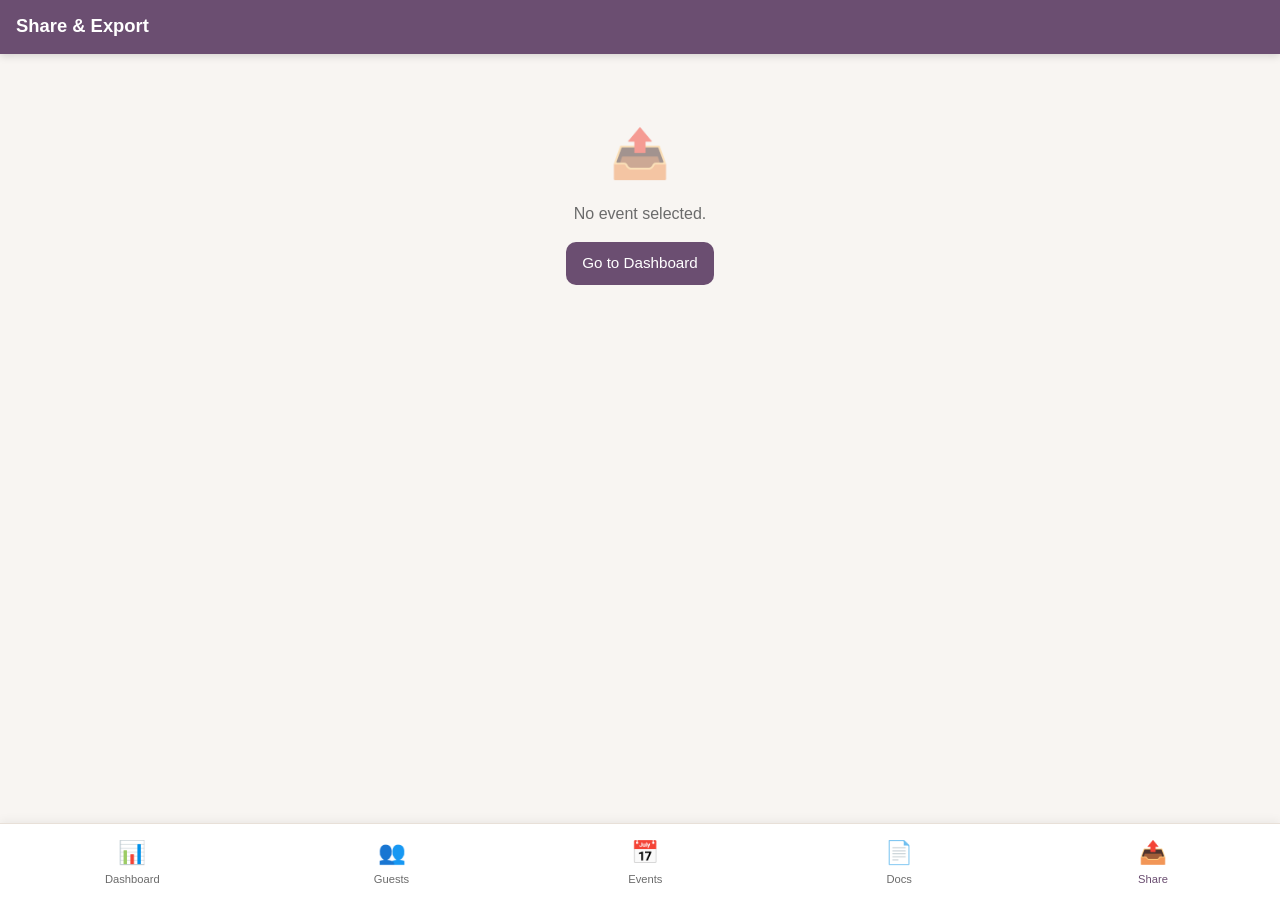
<file: share.html>
<!DOCTYPE html>
<html lang="en">
<head>
  <meta charset="UTF-8">
  <meta name="viewport" content="width=device-width, initial-scale=1.0, maximum-scale=1.0, user-scalable=no, viewport-fit=cover">
  <meta name="theme-color" content="#6b4e71">
  <title>Share & Export - Event Planner</title>
  <link rel="stylesheet" href="css/styles.css">
</head>
<body>
  <header class="app-header">
    <div class="top-row">
      <h1>Share & Export</h1>
    </div>
    <div class="subtitle" id="eventSubtitle"></div>
  </header>

  <div class="container" id="mainContent">
    <!-- filled by JS -->
  </div>

  <nav class="bottom-nav">
    <a href="index.html" class="nav-item">
      <span class="icon">📊</span>
      Dashboard
    </a>
    <a href="guests.html" class="nav-item">
      <span class="icon">👥</span>
      Guests
    </a>
    <a href="events.html" class="nav-item">
      <span class="icon">📅</span>
      Events
    </a>
    <a href="documents.html" class="nav-item">
      <span class="icon">📄</span>
      Docs
    </a>
    <a href="share.html" class="nav-item active">
      <span class="icon">📤</span>
      Share
    </a>
  </nav>

  <script src="js/app.js"></script>
  <script>
    function render() {
      const event = App.getCurrentEvent();
      const container = document.getElementById('mainContent');
      const sub = document.getElementById('eventSubtitle');

      if (!event) {
        sub.textContent = '';
        container.innerHTML = `
          <div class="empty-state">
            <div class="icon">📤</div>
            <p>No event selected.</p>
            <a href="index.html" class="btn btn-primary">Go to Dashboard</a>
          </div>`;
        return;
      }

      sub.textContent = event.name;

      container.innerHTML = `
        <div class="card">
          <div class="card-title">Export Guest List</div>
          <p class="text-sm text-muted mb-2">
            Download the full guest list or a filtered version as CSV (open in Excel) or print-friendly HTML.
          </p>

          <div class="form-group">
            <label>Select Function (optional)</label>
            <select class="form-control" id="exportSubEvent">
              <option value="">All / Overall</option>
              ${event.subEvents.map(se => `<option value="${se.id}">${se.name}</option>`).join('')}
            </select>
          </div>

          <div class="form-group">
            <label>Include columns</label>
            <div class="checkbox-group">
              <input type="checkbox" id="exp_returnGift" checked>
              <label for="exp_returnGift">Return Gift</label>
            </div>
            <div class="checkbox-group">
              <input type="checkbox" id="exp_shagan" checked>
              <label for="exp_shagan">Shagan</label>
            </div>
            <div class="checkbox-group">
              <input type="checkbox" id="exp_rooms" checked>
              <label for="exp_rooms">Rooms</label>
            </div>
            <div class="checkbox-group">
              <input type="checkbox" id="exp_status" checked>
              <label for="exp_status">Invited / Confirmed / Attended</label>
            </div>
          </div>

          <div style="display:flex;flex-direction:column;gap:10px;margin-top:12px">
            <button class="btn btn-primary btn-block" onclick="exportCSV()">📥 Download CSV (Excel)</button>
            <button class="btn btn-outline btn-block" onclick="exportPrintView()">🖨️ Print / PDF View</button>
          </div>
        </div>

        <div class="card">
          <div class="card-title">Quick Share Lists for Managers</div>
          <p class="text-sm text-muted mb-2">
            Generate focused lists for Room Manager, Travel Manager etc. and share via WhatsApp or any app.
          </p>

          <button class="btn btn-outline btn-block mb-1" onclick="exportRoomList()">
            🛏️ Room Allotment List
          </button>
          <button class="btn btn-outline btn-block mb-1" onclick="exportGiftList()">
            🎁 Return Gift Status List
          </button>
          <button class="btn btn-outline btn-block" onclick="exportConfirmedList()">
            ✅ Confirmed Guests List
          </button>
        </div>

        <div class="card">
          <div class="card-title">Backup Entire Event</div>
          <p class="text-sm text-muted mb-2">
            Download a full backup file. You can import it later on any device to restore everything.
          </p>
          <button class="btn btn-accent btn-block" onclick="exportFullBackup()">💾 Download Full Backup (JSON)</button>
        </div>

        <div class="card">
          <div class="card-title">Restore from Backup</div>
          <input type="file" id="restoreFile" accept=".json" class="form-control mb-1">
          <button class="btn btn-outline btn-block" onclick="restoreBackup()">Restore</button>
        </div>
      `;
    }

    function exportCSV() {
      const event = App.getCurrentEvent();
      if (!event) return;
      const subId = document.getElementById('exportSubEvent').value || null;
      const csv = App.exportGuestsToCSV(event, subId);
      const name = (event.name || 'guests').replace(/[^a-z0-9]/gi, '_');
      App.downloadFile(csv, `${name}_guestlist.csv`, 'text/csv;charset=utf-8');
    }

    function exportPrintView() {
      const event = App.getCurrentEvent();
      if (!event) return;
      const subId = document.getElementById('exportSubEvent').value || null;
      const subName = subId ? (event.subEvents.find(s => s.id === subId)?.name || '') : 'Overall';

      let rows = event.guests.map(g => {
        const st = subId ? ((g.subEventStatus && g.subEventStatus[subId]) || {}) : {};
        return `
          <tr>
            <td>${g.headName || ''}</td>
            <td>${g.phone || ''}</td>
            <td style="text-align:center">${g.totalPeople || 1}</td>
            <td>${(g.members || []).join(', ')}</td>
            <td style="text-align:center">${g.rooms || 0}</td>
            <td style="text-align:center">${g.returnGift ? '✓' : ''}</td>
            <td style="text-align:right">${g.shagan ? '₹' + g.shagan : ''}</td>
            <td style="text-align:center">${st.invited ? '✓' : ''}</td>
            <td style="text-align:center">${st.confirmed ? '✓' : ''}</td>
            <td style="text-align:center">${st.attended ? '✓' : ''}</td>
          </tr>
        `;
      }).join('');

      const html = `
        <!DOCTYPE html>
        <html>
        <head>
          <meta charset="utf-8">
          <title>${event.name} - Guest List</title>
          <style>
            body { font-family: system-ui, sans-serif; padding: 20px; font-size: 13px; }
            h1 { font-size: 18px; margin-bottom: 4px; }
            .meta { color: #666; margin-bottom: 16px; }
            table { width: 100%; border-collapse: collapse; }
            th, td { border: 1px solid #ccc; padding: 6px 8px; text-align: left; }
            th { background: #f0f0f0; font-weight: 600; }
            @media print { body { padding: 0; } }
          </style>
        </head>
        <body>
          <h1>${event.name}</h1>
          <div class="meta">Function: ${subName} · Generated: ${new Date().toLocaleString('en-IN')}</div>
          <table>
            <thead>
              <tr>
                <th>Family Head</th>
                <th>Phone</th>
                <th>People</th>
                <th>Members</th>
                <th>Rooms</th>
                <th>Gift</th>
                <th>Shagan</th>
                <th>Inv</th>
                <th>Conf</th>
                <th>Att</th>
              </tr>
            </thead>
            <tbody>${rows}</tbody>
          </table>
          <script>window.onload = function(){ window.print(); }<\/script>
        </body>
        </html>
      `;

      const win = window.open('', '_blank');
      win.document.write(html);
      win.document.close();
    }

    function exportRoomList() {
      const event = App.getCurrentEvent();
      if (!event) return;
      const withRooms = event.guests.filter(g => (g.rooms || 0) > 0);
      let csv = 'Family Head,Phone,Rooms,Room Type,Total People,Members\n';
      withRooms.forEach(g => {
        csv += `"${g.headName}","${g.phone || ''}",${g.rooms},"${g.roomType || ''}",${g.totalPeople || 1},"${(g.members||[]).join('; ')}"\n`;
      });
      App.downloadFile(csv, `${event.name}_rooms.csv`);
    }

    function exportGiftList() {
      const event = App.getCurrentEvent();
      if (!event) return;
      let csv = 'Family Head,Phone,Return Gift Given,Shagan Received,Total People\n';
      event.guests.forEach(g => {
        csv += `"${g.headName}","${g.phone || ''}",${g.returnGift ? 'Yes' : 'No'},${g.shagan || 0},${g.totalPeople || 1}\n`;
      });
      App.downloadFile(csv, `${event.name}_gifts.csv`);
    }

    function exportConfirmedList() {
      const event = App.getCurrentEvent();
      if (!event) return;
      // Use first sub-event or overall
      const subId = event.subEvents[0]?.id;
      let csv = 'Family Head,Phone,Total People,Members,Confirmed,Attended\n';
      event.guests.forEach(g => {
        const st = (g.subEventStatus && g.subEventStatus[subId]) || {};
        if (st.confirmed || st.attended) {
          csv += `"${g.headName}","${g.phone || ''}",${g.totalPeople || 1},"${(g.members||[]).join('; ')}",${st.confirmed?'Yes':'No'},${st.attended?'Yes':'No'}\n`;
        }
      });
      App.downloadFile(csv, `${event.name}_confirmed.csv`);
    }

    function exportFullBackup() {
      const data = App.loadData();
      const event = App.getCurrentEvent();
      const payload = {
        exportedAt: new Date().toISOString(),
        event: event
      };
      App.downloadFile(JSON.stringify(payload, null, 2), `${event.name}_backup.json`, 'application/json');
    }

    function restoreBackup() {
      const fileInput = document.getElementById('restoreFile');
      if (!fileInput.files.length) {
        alert('Select a backup JSON file first');
        return;
      }
      const reader = new FileReader();
      reader.onload = function(e) {
        try {
          const parsed = JSON.parse(e.target.result);
          const eventData = parsed.event || parsed;
          if (!eventData.name || !eventData.id) {
            alert('Invalid backup file');
            return;
          }
          const data = App.loadData();
          // Replace or add
          const idx = data.events.findIndex(e => e.id === eventData.id);
          if (idx >= 0) {
            data.events[idx] = eventData;
          } else {
            data.events.push(eventData);
          }
          data.currentEventId = eventData.id;
          App.saveData(data);
          alert('Event restored successfully!');
          window.location.href = 'index.html';
        } catch (err) {
          alert('Could not read backup file');
        }
      };
      reader.readAsText(fileInput.files[0]);
    }

    render();
  </script>
</body>
</html>
</file>
<file: css/styles.css>
/* ===== Event Planner - Mobile First Styles ===== */
:root {
  --primary: #6b4e71;
  --primary-dark: #4a3450;
  --primary-light: #8b6b91;
  --accent: #c9a86c;
  --accent-light: #e8d5a3;
  --success: #2e7d32;
  --warning: #ed6c02;
  --danger: #d32f2f;
  --bg: #f8f5f2;
  --card: #ffffff;
  --text: #2c2c2c;
  --text-muted: #6b6b6b;
  --border: #e8e0d8;
  --shadow: 0 2px 12px rgba(0,0,0,0.08);
  --radius: 12px;
  --safe-bottom: env(safe-area-inset-bottom, 0px);
}

* {
  box-sizing: border-box;
  margin: 0;
  padding: 0;
  -webkit-tap-highlight-color: transparent;
}

html {
  font-size: 16px;
  height: 100%;
}

body {
  font-family: -apple-system, BlinkMacSystemFont, "Segoe UI", Roboto, "Helvetica Neue", Arial, sans-serif;
  background: var(--bg);
  color: var(--text);
  line-height: 1.5;
  min-height: 100%;
  padding-bottom: calc(70px + var(--safe-bottom));
}

/* ===== Typography ===== */
h1, h2, h3, h4 {
  font-weight: 600;
  line-height: 1.3;
}

h1 { font-size: 1.5rem; }
h2 { font-size: 1.25rem; }
h3 { font-size: 1.1rem; }

/* ===== Layout ===== */
.app-header {
  background: var(--primary);
  color: white;
  padding: 14px 16px;
  position: sticky;
  top: 0;
  z-index: 100;
  box-shadow: 0 2px 8px rgba(0,0,0,0.15);
}

.app-header .top-row {
  display: flex;
  align-items: center;
  justify-content: space-between;
  gap: 12px;
}

.app-header h1 {
  font-size: 1.15rem;
  font-weight: 600;
  flex: 1;
  white-space: nowrap;
  overflow: hidden;
  text-overflow: ellipsis;
}

.app-header .subtitle {
  font-size: 0.8rem;
  opacity: 0.85;
  margin-top: 2px;
}

.container {
  padding: 16px;
  max-width: 800px;
  margin: 0 auto;
}

.card {
  background: var(--card);
  border-radius: var(--radius);
  box-shadow: var(--shadow);
  padding: 16px;
  margin-bottom: 14px;
}

.card-title {
  font-size: 0.95rem;
  font-weight: 600;
  margin-bottom: 12px;
  color: var(--primary-dark);
}

/* ===== Bottom Navigation ===== */
.bottom-nav {
  position: fixed;
  bottom: 0;
  left: 0;
  right: 0;
  background: white;
  border-top: 1px solid var(--border);
  display: flex;
  justify-content: space-around;
  padding: 8px 0 calc(8px + var(--safe-bottom));
  z-index: 100;
  box-shadow: 0 -2px 10px rgba(0,0,0,0.06);
}

.nav-item {
  display: flex;
  flex-direction: column;
  align-items: center;
  text-decoration: none;
  color: var(--text-muted);
  font-size: 0.7rem;
  padding: 4px 8px;
  min-width: 60px;
  transition: color 0.2s;
}

.nav-item.active {
  color: var(--primary);
}

.nav-item .icon {
  font-size: 1.4rem;
  margin-bottom: 2px;
}

/* ===== Buttons ===== */
.btn {
  display: inline-flex;
  align-items: center;
  justify-content: center;
  gap: 6px;
  padding: 10px 16px;
  border: none;
  border-radius: 10px;
  font-size: 0.95rem;
  font-weight: 500;
  cursor: pointer;
  transition: all 0.2s;
  text-decoration: none;
  white-space: nowrap;
}

.btn:active {
  transform: scale(0.97);
}

.btn-primary {
  background: var(--primary);
  color: white;
}

.btn-primary:hover {
  background: var(--primary-dark);
}

.btn-accent {
  background: var(--accent);
  color: #3a2a10;
}

.btn-outline {
  background: transparent;
  border: 1.5px solid var(--primary);
  color: var(--primary);
}

.btn-success {
  background: var(--success);
  color: white;
}

.btn-danger {
  background: var(--danger);
  color: white;
}

.btn-sm {
  padding: 6px 12px;
  font-size: 0.85rem;
}

.btn-block {
  width: 100%;
}

.btn-icon {
  width: 40px;
  height: 40px;
  padding: 0;
  border-radius: 50%;
}

/* ===== Forms ===== */
.form-group {
  margin-bottom: 14px;
}

.form-group label {
  display: block;
  font-size: 0.85rem;
  font-weight: 500;
  margin-bottom: 5px;
  color: var(--text);
}

.form-control {
  width: 100%;
  padding: 11px 14px;
  border: 1.5px solid var(--border);
  border-radius: 10px;
  font-size: 1rem;
  background: white;
  transition: border-color 0.2s;
}

.form-control:focus {
  outline: none;
  border-color: var(--primary);
  box-shadow: 0 0 0 3px rgba(107, 78, 113, 0.15);
}

textarea.form-control {
  min-height: 80px;
  resize: vertical;
}

select.form-control {
  appearance: none;
  background-image: url("data:image/svg+xml,%3Csvg xmlns='http://www.w3.org/2000/svg' width='12' height='12' viewBox='0 0 12 12'%3E%3Cpath fill='%236b6b6b' d='M6 8L1 3h10z'/%3E%3C/svg%3E");
  background-repeat: no-repeat;
  background-position: right 14px center;
  padding-right: 36px;
}

.form-row {
  display: flex;
  gap: 12px;
}

.form-row .form-group {
  flex: 1;
}

.checkbox-group {
  display: flex;
  align-items: center;
  gap: 8px;
  padding: 8px 0;
}

.checkbox-group input[type="checkbox"] {
  width: 20px;
  height: 20px;
  accent-color: var(--primary);
}

/* ===== Guest List Specific ===== */
.search-bar {
  display: flex;
  gap: 8px;
  margin-bottom: 14px;
}

.search-bar input {
  flex: 1;
}

.filter-chips {
  display: flex;
  gap: 8px;
  overflow-x: auto;
  padding-bottom: 8px;
  margin-bottom: 12px;
  -webkit-overflow-scrolling: touch;
}

.chip {
  flex-shrink: 0;
  padding: 6px 14px;
  border-radius: 20px;
  font-size: 0.85rem;
  background: white;
  border: 1.5px solid var(--border);
  color: var(--text-muted);
  cursor: pointer;
  transition: all 0.2s;
}

.chip.active {
  background: var(--primary);
  border-color: var(--primary);
  color: white;
}

.guest-card {
  background: white;
  border-radius: var(--radius);
  box-shadow: var(--shadow);
  margin-bottom: 12px;
  overflow: hidden;
}

.guest-card-header {
  padding: 14px 16px;
  display: flex;
  justify-content: space-between;
  align-items: flex-start;
  gap: 10px;
  cursor: pointer;
}

.guest-card-header .info {
  flex: 1;
  min-width: 0;
}

.guest-card-header .name {
  font-weight: 600;
  font-size: 1.05rem;
  margin-bottom: 2px;
}

.guest-card-header .meta {
  font-size: 0.85rem;
  color: var(--text-muted);
}

.guest-card-header .stats {
  display: flex;
  flex-direction: column;
  align-items: flex-end;
  gap: 4px;
}

.badge {
  display: inline-block;
  padding: 2px 8px;
  border-radius: 6px;
  font-size: 0.75rem;
  font-weight: 500;
}

.badge-invited { background: #e3f2fd; color: #1565c0; }
.badge-confirmed { background: #e8f5e9; color: #2e7d32; }
.badge-attended { background: #f3e5f5; color: #7b1fa2; }
.badge-pending { background: #fff3e0; color: #e65100; }

.guest-card-body {
  padding: 0 16px 14px;
  border-top: 1px solid var(--border);
  display: none;
}

.guest-card.expanded .guest-card-body {
  display: block;
}

.guest-card.expanded .guest-card-header {
  background: #faf8f6;
}

.member-list {
  margin: 10px 0;
  padding-left: 4px;
}

.member-list span {
  display: inline-block;
  background: #f0ebe6;
  padding: 3px 10px;
  border-radius: 6px;
  font-size: 0.85rem;
  margin: 2px 4px 2px 0;
}

.status-row {
  display: flex;
  gap: 8px;
  flex-wrap: wrap;
  margin: 10px 0;
}

.status-btn {
  flex: 1;
  min-width: 90px;
  padding: 8px;
  border: 1.5px solid var(--border);
  border-radius: 8px;
  background: white;
  font-size: 0.8rem;
  text-align: center;
  cursor: pointer;
}

.status-btn.active {
  border-color: var(--primary);
  background: #f3eef4;
  color: var(--primary);
  font-weight: 600;
}

.quick-actions {
  display: flex;
  gap: 8px;
  margin-top: 12px;
}

/* ===== Summary Bar ===== */
.summary-bar {
  background: var(--primary);
  color: white;
  padding: 12px 16px;
  display: flex;
  justify-content: space-around;
  text-align: center;
  font-size: 0.8rem;
  position: sticky;
  top: 56px;
  z-index: 90;
}

.summary-bar .item strong {
  display: block;
  font-size: 1.1rem;
  font-weight: 600;
}

/* ===== Dashboard Cards ===== */
.stat-grid {
  display: grid;
  grid-template-columns: 1fr 1fr;
  gap: 12px;
  margin-bottom: 16px;
}

.stat-card {
  background: white;
  border-radius: var(--radius);
  padding: 16px;
  box-shadow: var(--shadow);
  text-align: center;
}

.stat-card .value {
  font-size: 1.6rem;
  font-weight: 700;
  color: var(--primary);
  line-height: 1.2;
}

.stat-card .label {
  font-size: 0.8rem;
  color: var(--text-muted);
  margin-top: 4px;
}

.stat-card.wide {
  grid-column: 1 / -1;
}

/* ===== Empty State ===== */
.empty-state {
  text-align: center;
  padding: 40px 20px;
  color: var(--text-muted);
}

.empty-state .icon {
  font-size: 3rem;
  margin-bottom: 12px;
  opacity: 0.5;
}

.empty-state p {
  margin-bottom: 16px;
}

/* ===== Modal ===== */
.modal-overlay {
  position: fixed;
  inset: 0;
  background: rgba(0,0,0,0.45);
  z-index: 200;
  display: none;
  align-items: flex-end;
  justify-content: center;
}

.modal-overlay.show {
  display: flex;
}

.modal {
  background: white;
  width: 100%;
  max-width: 500px;
  max-height: 90vh;
  border-radius: 20px 20px 0 0;
  overflow: hidden;
  display: flex;
  flex-direction: column;
  animation: slideUp 0.25s ease;
}

@keyframes slideUp {
  from { transform: translateY(100%); }
  to { transform: translateY(0); }
}

.modal-header {
  padding: 16px 20px;
  border-bottom: 1px solid var(--border);
  display: flex;
  justify-content: space-between;
  align-items: center;
}

.modal-header h3 {
  font-size: 1.15rem;
}

.modal-body {
  padding: 16px 20px;
  overflow-y: auto;
  flex: 1;
}

.modal-footer {
  padding: 12px 20px calc(12px + var(--safe-bottom));
  border-top: 1px solid var(--border);
  display: flex;
  gap: 10px;
}

.modal-footer .btn {
  flex: 1;
}

/* ===== Sub-event Tabs ===== */
.subevent-tabs {
  display: flex;
  gap: 6px;
  overflow-x: auto;
  padding: 0 16px 12px;
  background: var(--primary);
  -webkit-overflow-scrolling: touch;
}

.subevent-tab {
  flex-shrink: 0;
  padding: 7px 14px;
  border-radius: 20px;
  font-size: 0.85rem;
  background: rgba(255,255,255,0.15);
  color: white;
  border: none;
  cursor: pointer;
}

.subevent-tab.active {
  background: white;
  color: var(--primary);
  font-weight: 600;
}

/* ===== Utility ===== */
.text-muted { color: var(--text-muted); }
.text-sm { font-size: 0.85rem; }
.text-center { text-align: center; }
.mt-1 { margin-top: 8px; }
.mt-2 { margin-top: 16px; }
.mb-1 { margin-bottom: 8px; }
.mb-2 { margin-bottom: 16px; }
.flex { display: flex; }
.flex-between { display: flex; justify-content: space-between; align-items: center; }
.gap-1 { gap: 8px; }
.gap-2 { gap: 12px; }
.hidden { display: none !important; }

/* Floating Action Button */
.fab {
  position: fixed;
  bottom: calc(80px + var(--safe-bottom));
  right: 20px;
  width: 56px;
  height: 56px;
  border-radius: 50%;
  background: var(--primary);
  color: white;
  border: none;
  font-size: 1.6rem;
  box-shadow: 0 4px 16px rgba(107, 78, 113, 0.4);
  cursor: pointer;
  z-index: 90;
  display: flex;
  align-items: center;
  justify-content: center;
}

.fab:active {
  transform: scale(0.95);
}

/* ===== Desktop improvements ===== */
@media (min-width: 600px) {
  .stat-grid {
    grid-template-columns: repeat(4, 1fr);
  }
  .container {
    padding: 24px;
  }
  .modal {
    border-radius: 16px;
    margin-bottom: 40px;
  }
  .modal-overlay {
    align-items: center;
  }
}
</file>
